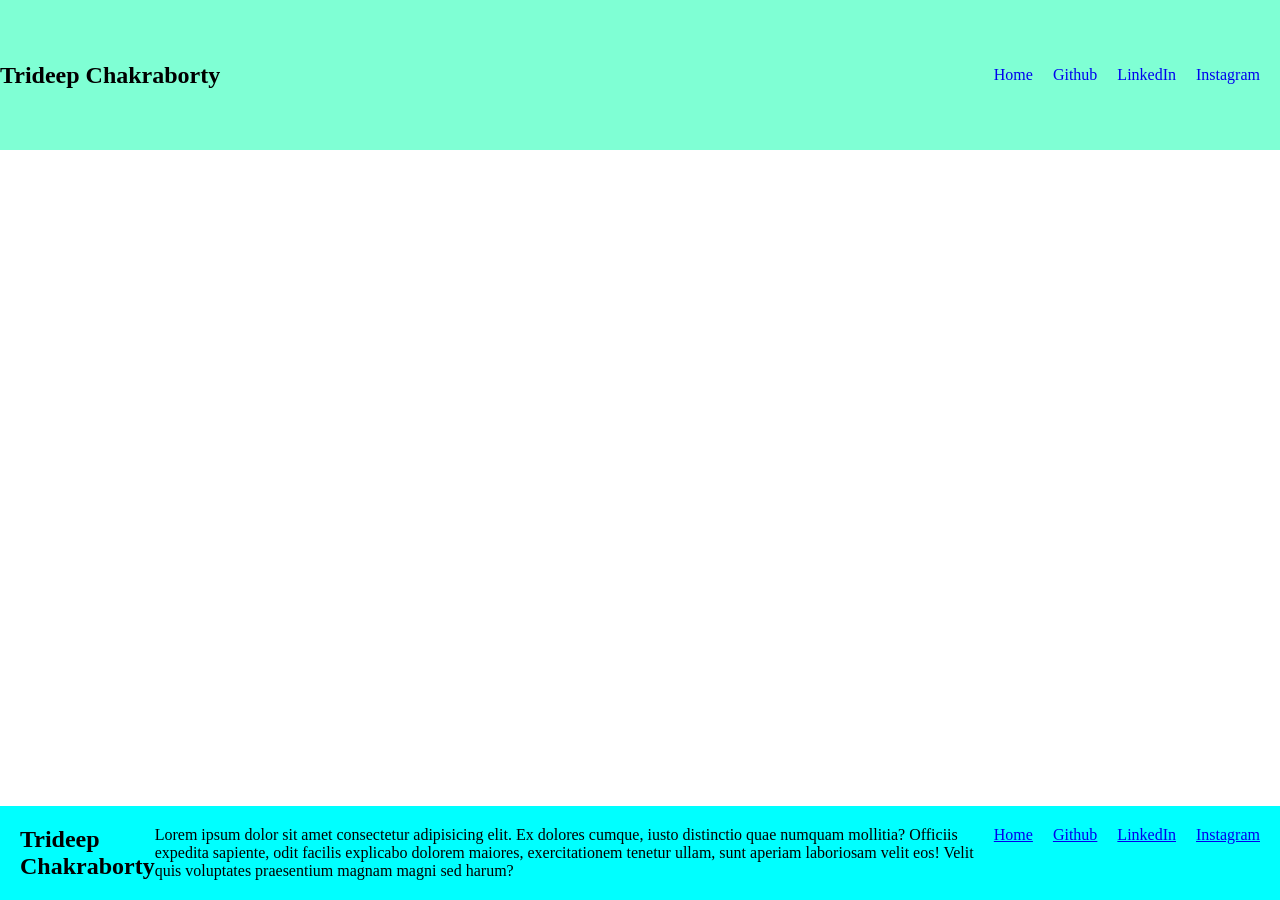
<file: project10/index.html>
<!DOCTYPE html>
<html lang="en">
<head>
    <meta charset="UTF-8">
    <meta name="viewport" content="width=device-width, initial-scale=1.0">
    <title>Portfolio Header and Footer with Advanced Flexbox</title>
    <link rel="stylesheet" href="style.css">
</head>
<body>
    <header>
        <h2>Trideep Chakraborty</h2>
        <nav>
            <a href="#">Home</a>
            <a href="#">Github</a>
            <a href="#">LinkedIn</a>
            <a href="#">Instagram</a>
        </nav>
    </header>

    <footer>
        <h2>Trideep Chakraborty</h2>
        <div class="para">
            <p>Lorem ipsum dolor sit amet consectetur adipisicing elit. Ex dolores cumque, iusto distinctio quae numquam mollitia? Officiis expedita sapiente, odit facilis explicabo dolorem maiores, exercitationem tenetur ullam, sunt aperiam laboriosam velit eos! Velit quis voluptates praesentium magnam magni sed harum?</p>
        </div>
        <div class="links">
            <a href="#">Home</a>
            <a href="#">Github</a>
            <a href="#">LinkedIn</a>
            <a href="#">Instagram</a>
        </div>
    </footer>
</body>
</html>
</file>
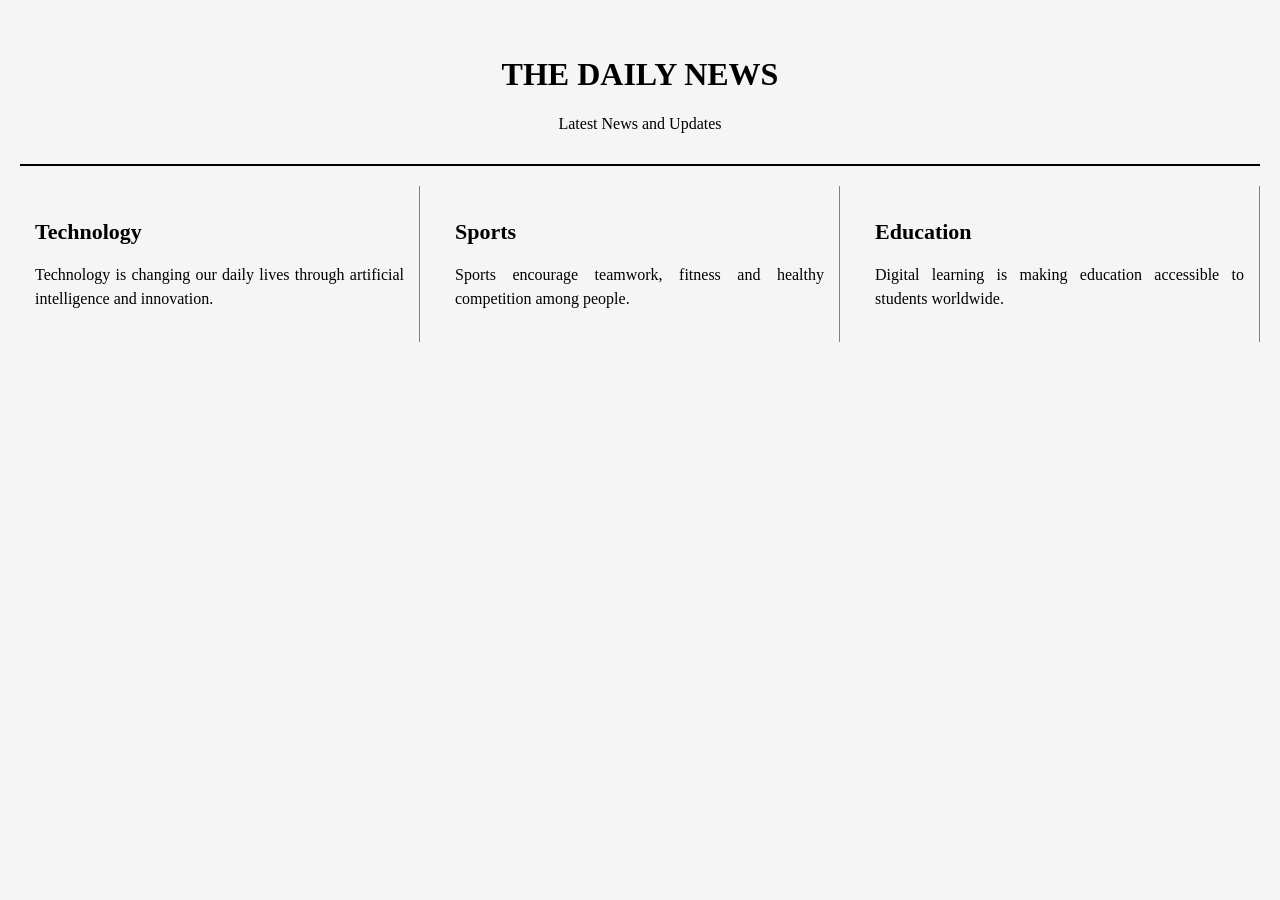
<file: project11/index.html>
<!DOCTYPE html>
<html>
<head>
    <title>Daily News</title>
    <link rel="stylesheet" href="style.css">
</head>
<body>

    <header>
        <h1>THE DAILY NEWS</h1>
        <p>Latest News and Updates</p>
    </header>

    <main class="container">

        <div class="article">
            <h2>Technology</h2>
            <p>Technology is changing our daily lives through
            artificial intelligence and innovation.</p>
        </div>

        <div class="article">
            <h2>Sports</h2>
            <p>Sports encourage teamwork, fitness and
            healthy competition among people.</p>
        </div>

        <div class="article">
            <h2>Education</h2>
            <p>Digital learning is making education
            accessible to students worldwide.</p>
        </div>

    </main>

</body>
</html>
</file>
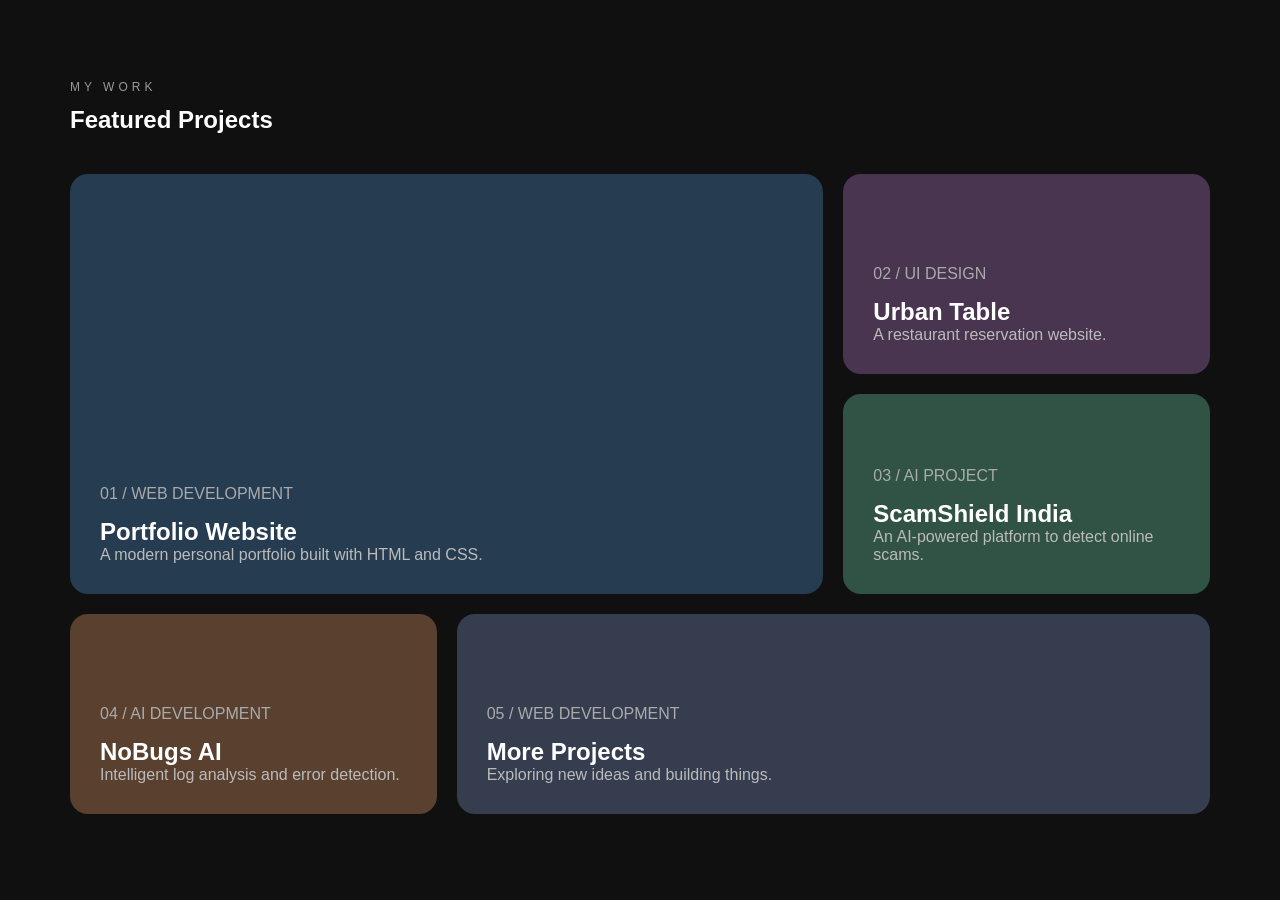
<file: project12/index.html>
<!DOCTYPE html>
<html lang="en">
<head>
    <meta charset="UTF-8">
    <meta name="viewport" content="width=device-width, initial-scale=1.0">
    <title>My Projects</title>
    <link rel="stylesheet" href="style.css">
</head>
<body>

    <section class="projects">

        <div class="section-heading">
            <p>MY WORK</p>
            <h1>Featured Projects</h1>
        </div>

        <div class="project-grid">

            <div class="project-card project-one">
                <span>01 / WEB DEVELOPMENT</span>
                <h2>Portfolio Website</h2>
                <p>A modern personal portfolio built with HTML and CSS.</p>
            </div>

            <div class="project-card project-two">
                <span>02 / UI DESIGN</span>
                <h2>Urban Table</h2>
                <p>A restaurant reservation website.</p>
            </div>

            <div class="project-card project-three">
                <span>03 / AI PROJECT</span>
                <h2>ScamShield India</h2>
                <p>An AI-powered platform to detect online scams.</p>
            </div>

            <div class="project-card project-four">
                <span>04 / AI DEVELOPMENT</span>
                <h2>NoBugs AI</h2>
                <p>Intelligent log analysis and error detection.</p>
            </div>

            <div class="project-card project-five">
                <span>05 / WEB DEVELOPMENT</span>
                <h2>More Projects</h2>
                <p>Exploring new ideas and building things.</p>
            </div>

        </div>

    </section>

</body>
</html>
</file>
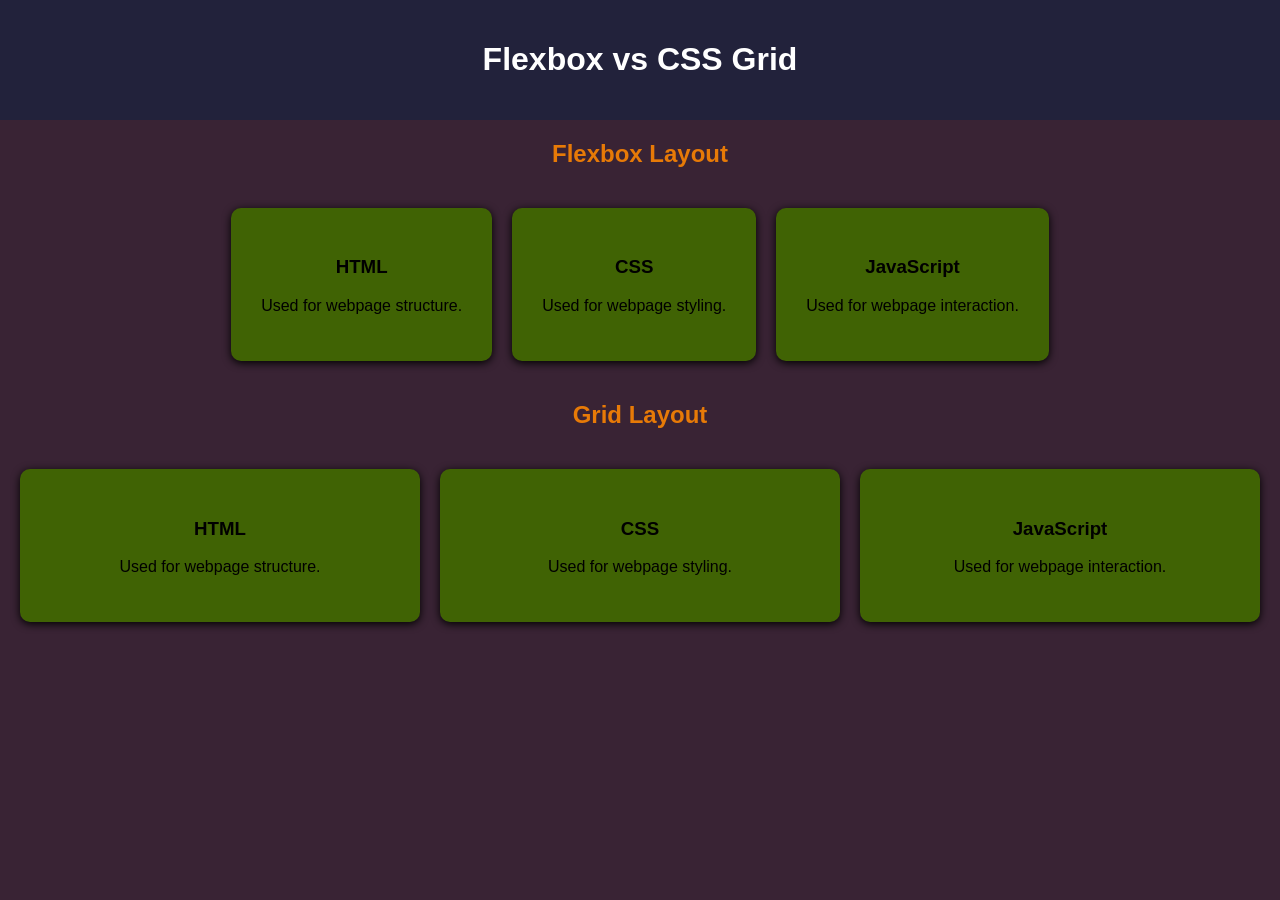
<file: project13/index.html>
<!DOCTYPE html>
<html>
<head>
    <title>Flexbox vs Grid</title>
    <link rel="stylesheet" href="style.css">
</head>

<body>

    <header>
        <h1>Flexbox vs CSS Grid</h1>
    </header>

    <h2>Flexbox Layout</h2>

    <div class="flex-container">

        <div class="card">
            <h3>HTML</h3>
            <p>Used for webpage structure.</p>
        </div>

        <div class="card">
            <h3>CSS</h3>
            <p>Used for webpage styling.</p>
        </div>

        <div class="card">
            <h3>JavaScript</h3>
            <p>Used for webpage interaction.</p>
        </div>

    </div>

    <h2>Grid Layout</h2>

    <div class="grid-container">

        <div class="card">
            <h3>HTML</h3>
            <p>Used for webpage structure.</p>
        </div>

        <div class="card">
            <h3>CSS</h3>
            <p>Used for webpage styling.</p>
        </div>

        <div class="card">
            <h3>JavaScript</h3>
            <p>Used for webpage interaction.</p>
        </div>

    </div>

</body>
</html>
</file>
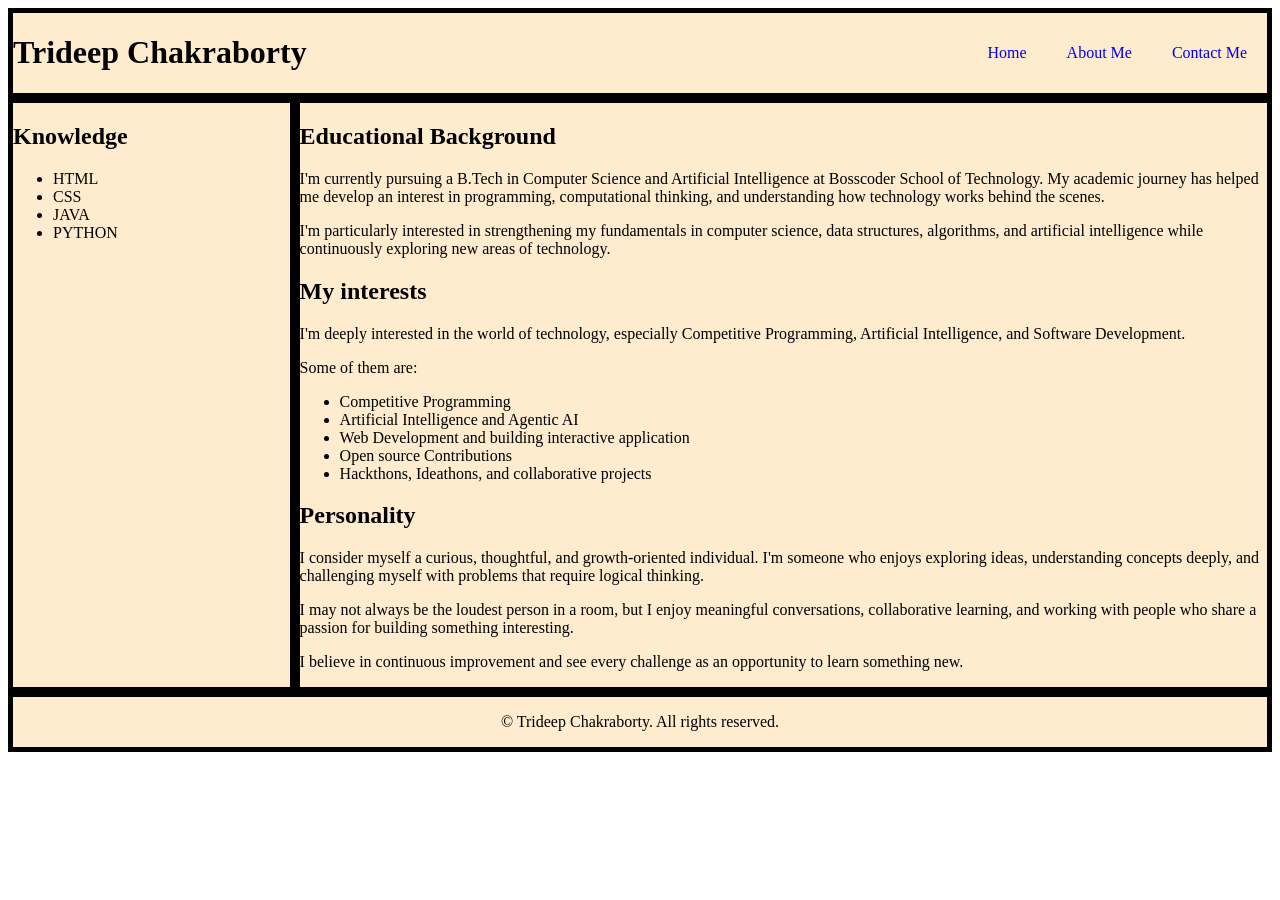
<file: project5/index.html>
<!DOCTYPE html>
<html lang="en">
<head>
    <meta charset="UTF-8">
    <meta name="viewport" content="width=device-width, initial-scale=1.0">
    <title>Semantic Bio Page</title>
    <link rel="stylesheet" href="style.css">
</head>
<body>
    <header>
        <h1>Trideep Chakraborty</h1>
        <div class="navbar">
            <a href="#">Home</a><a href="#">About Me</a><a href="#">Contact Me</a>
        </div>
    </header>

    <main>
        <aside>
            <h2>Knowledge</h2>
            <ul>
                <li>HTML</li>
                <li>CSS</li>
                <li>JAVA</li>
                <li>PYTHON</li>
            </ul>
        </aside>

        <section>
            <div class="education">
                <h2>Educational Background</h2>
                <p>I'm currently pursuing a B.Tech in Computer Science and Artificial Intelligence at Bosscoder School of Technology. My academic journey has helped me develop an interest in programming, computational thinking, and understanding how technology works behind the scenes.</p>

                <p>I'm particularly interested in strengthening my fundamentals in computer science, data structures, algorithms, and artificial intelligence while continuously exploring new areas of technology.</p>
            </div>

            <div class="interests">
                <h2>My interests</h2>
                <p>I'm deeply interested in the world of technology, especially Competitive Programming, Artificial Intelligence, and Software Development.
                <p>Some of them are:</p>
                <ul>
                    <li>Competitive Programming</li>
                    <li>Artificial Intelligence and Agentic AI</li>
                    <li>Web Development and building interactive application</li>
                    <li>Open source Contributions</li>
                    <li>Hackthons, Ideathons, and collaborative projects</li>
                </ul>
            </div>

            <div class="personality">
                <h2>Personality</h2>
                <p>I consider myself a curious, thoughtful, and growth-oriented individual. I'm someone who enjoys exploring ideas, understanding concepts deeply, and challenging myself with problems that require logical thinking.</p>
                <p>I may not always be the loudest person in a room, but I enjoy meaningful conversations, collaborative learning, and working with people who share a passion for building something interesting.</p>

                <p>I believe in continuous improvement and see every challenge as an opportunity to learn something new.</p>
            </div>
        </section>
    </main>

    <footer>
        <p>&copy; Trideep Chakraborty. All rights reserved. </p>
    </footer>
</body>
</html>
</file>
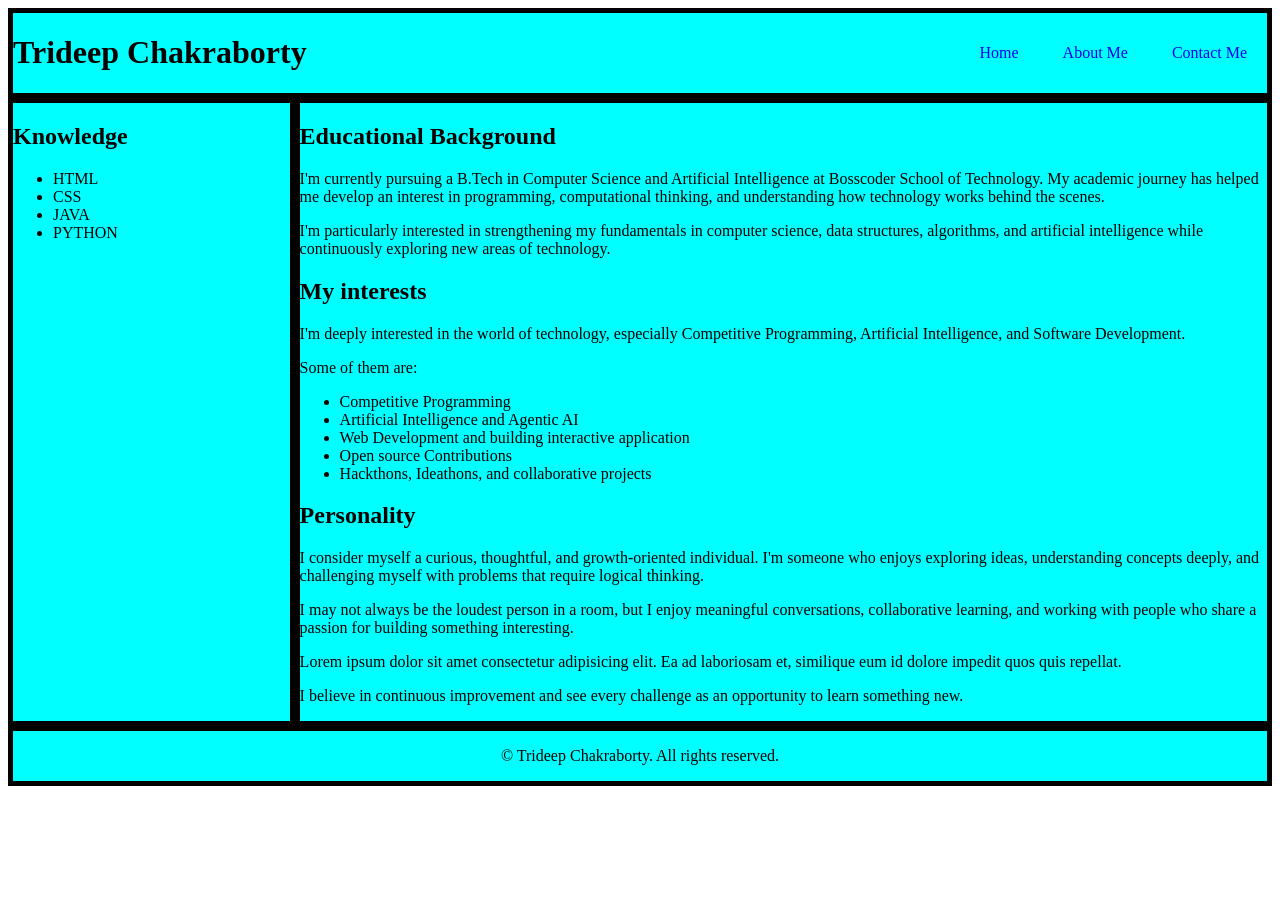
<file: project6/index.html>
<!DOCTYPE html>
<html lang="en">
<head>
    <meta charset="UTF-8">
    <meta name="viewport" content="width=device-width, initial-scale=1.0">
    <title>Portfolio Page Structure</title>
    <link rel="stylesheet" href="style.css">
</head>
<body>
    <header>
        <h1>Trideep Chakraborty</h1>
        <div class="navbar">
            <a href="#">Home</a>
            <a href="#">About Me</a>
            <a href="#">Contact Me</a>
        </div>
    </header>

    <main>
        <aside>
            <h2>Knowledge</h2>
            <ul>
                <li>HTML</li>
                <li>CSS</li>
                <li>JAVA</li>
                <li>PYTHON</li>
            </ul>
        </aside>

        <section>
            <div class="education">
                <h2>Educational Background</h2>
                <p>I'm currently pursuing a B.Tech in Computer Science and Artificial Intelligence at Bosscoder School of Technology. My academic journey has helped me develop an interest in programming, computational thinking, and understanding how technology works behind the scenes.</p>

                <p>I'm particularly interested in strengthening my fundamentals in computer science, data structures, algorithms, and artificial intelligence while continuously exploring new areas of technology.</p>
            </div>

            <div class="interests">
                <h2>My interests</h2>
                <p>I'm deeply interested in the world of technology, especially Competitive Programming, Artificial Intelligence, and Software Development.
                <p>Some of them are:</p>
                <ul>
                    <li>Competitive Programming</li>
                    <li>Artificial Intelligence and Agentic AI</li>
                    <li>Web Development and building interactive application</li>
                    <li>Open source Contributions</li>
                    <li>Hackthons, Ideathons, and collaborative projects</li>
                </ul>
            </div>

            <div class="personality">
                <h2>Personality</h2>
                <p>I consider myself a curious, thoughtful, and growth-oriented individual. I'm someone who enjoys exploring ideas, understanding concepts deeply, and challenging myself with problems that require logical thinking.</p>
                <p>I may not always be the loudest person in a room, but I enjoy meaningful conversations, collaborative learning, and working with people who share a passion for building something interesting.</p>
                <p>Lorem ipsum dolor sit amet consectetur adipisicing elit. Ea ad laboriosam et, similique eum id dolore impedit quos quis repellat.</p>
                <p>I believe in continuous improvement and see every challenge as an opportunity to learn something new.</p>
            </div>
        </section>
    </main>

    <footer>
        <p>&copy; Trideep Chakraborty. All rights reserved. </p>
    </footer>
</body>
</html>
</file>
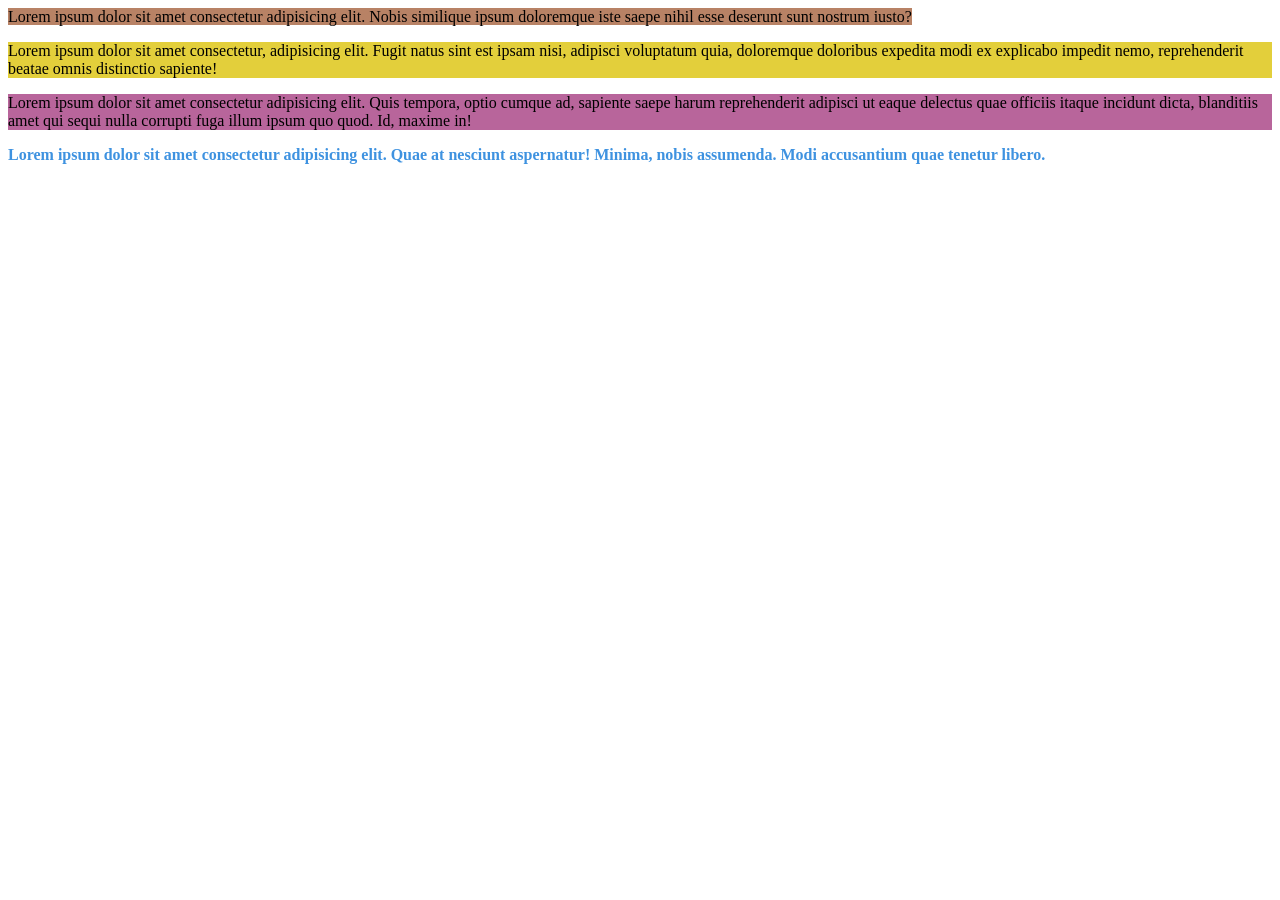
<file: project7/index.html>
<!DOCTYPE html>
<html lang="en">
<head>
    <meta charset="UTF-8">
    <meta name="viewport" content="width=device-width, initial-scale=1.0">
    <title>Tokens and Typography</title>
    <link rel="stylesheet" href="style.css">
</head>
<body>
    <p. class="para1">Lorem ipsum dolor sit amet consectetur adipisicing elit. Nobis similique ipsum doloremque iste saepe nihil esse deserunt sunt nostrum iusto?</p>
    <p class="para2">Lorem ipsum dolor sit amet consectetur, adipisicing elit. Fugit natus sint est ipsam nisi, adipisci voluptatum quia, doloremque doloribus expedita modi ex explicabo impedit nemo, reprehenderit beatae omnis distinctio sapiente!</p>
    <p class="para3">Lorem ipsum dolor sit amet consectetur adipisicing elit. Quis tempora, optio cumque ad, sapiente saepe harum reprehenderit adipisci ut eaque delectus quae officiis itaque incidunt dicta, blanditiis amet qui sequi nulla corrupti fuga illum ipsum quo quod. Id, maxime in!</p>
    <p class="para4">Lorem ipsum dolor sit amet consectetur adipisicing elit. Quae at nesciunt aspernatur! Minima, nobis assumenda. Modi accusantium quae tenetur libero.</p>
</body>
</html>
</file>
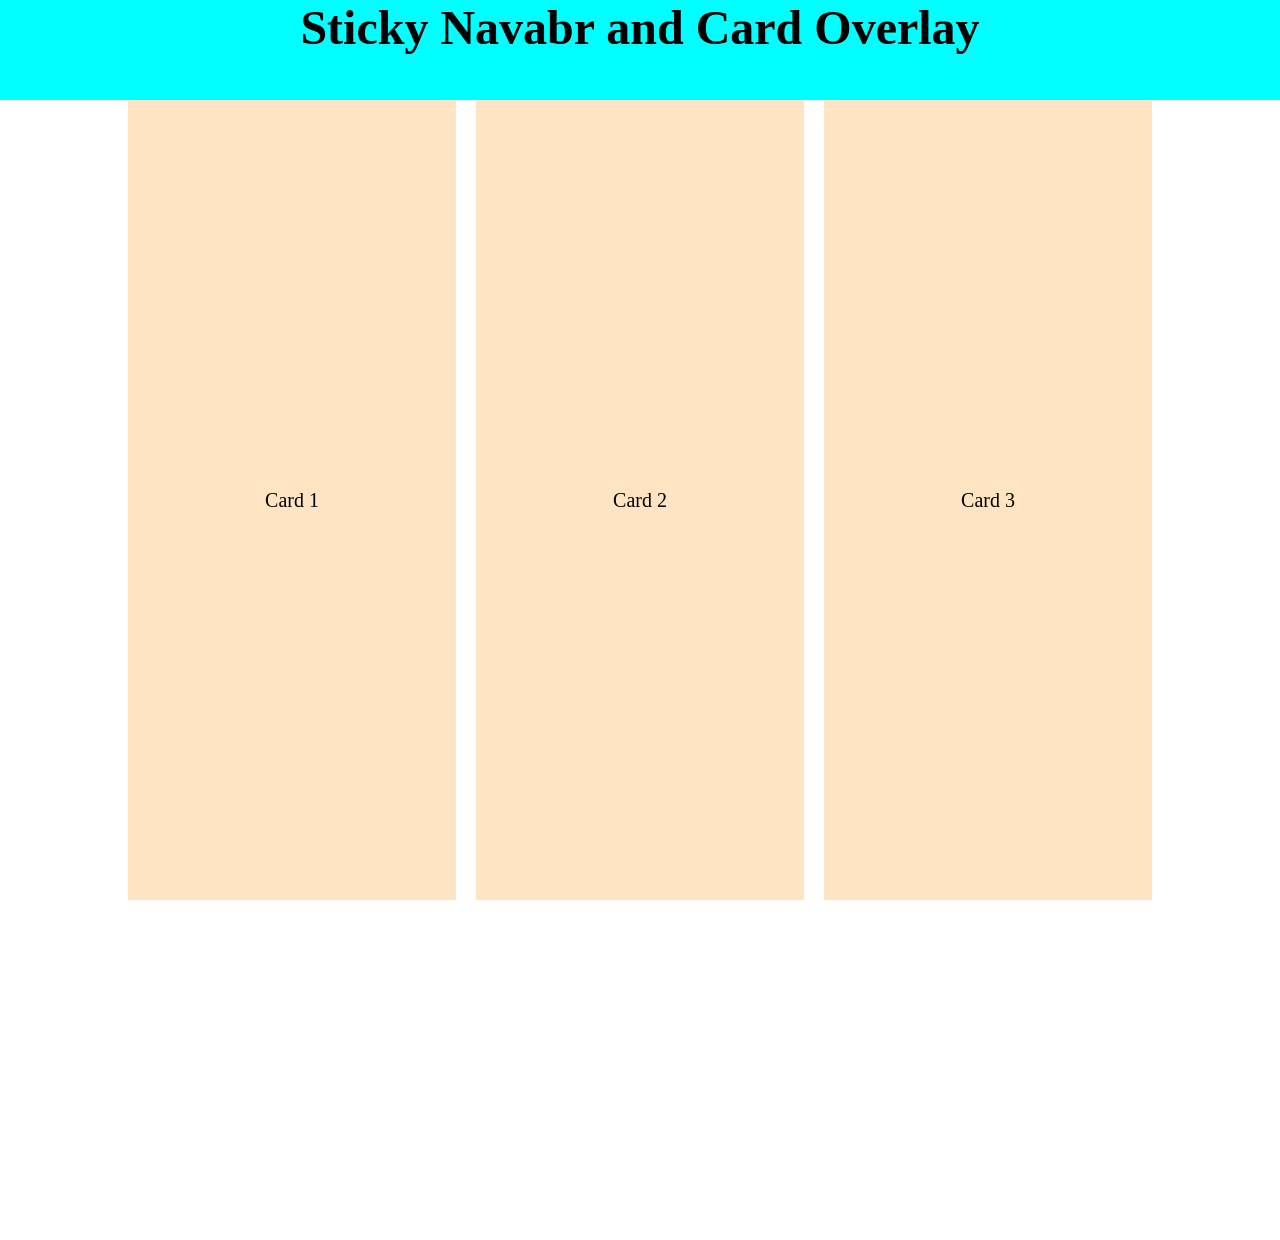
<file: project8/index.html>
<!DOCTYPE html>
<html lang="en">
<head>
    <meta charset="UTF-8">
    <meta name="viewport" content="width=device-width, initial-scale=1.0">
    <title>Sticky navbar and Card Overlay</title>
    <link rel="stylesheet" href="style.css">
</head>
<body>
    <header>
       <div class="head">
         <h2>Sticky Navabr and Card Overlay</h2>
       </div>
    </header>
    <main>
        <div class="card">
            <p>Card 1</p>
        </div>

        <div class="card">
            <p>Card 2</p>
        </div>

        <div class="card">
            <p>Card 3</p>
        </div>
    </main>
    <div class="extender"></div>
</body>
</html>
</file>
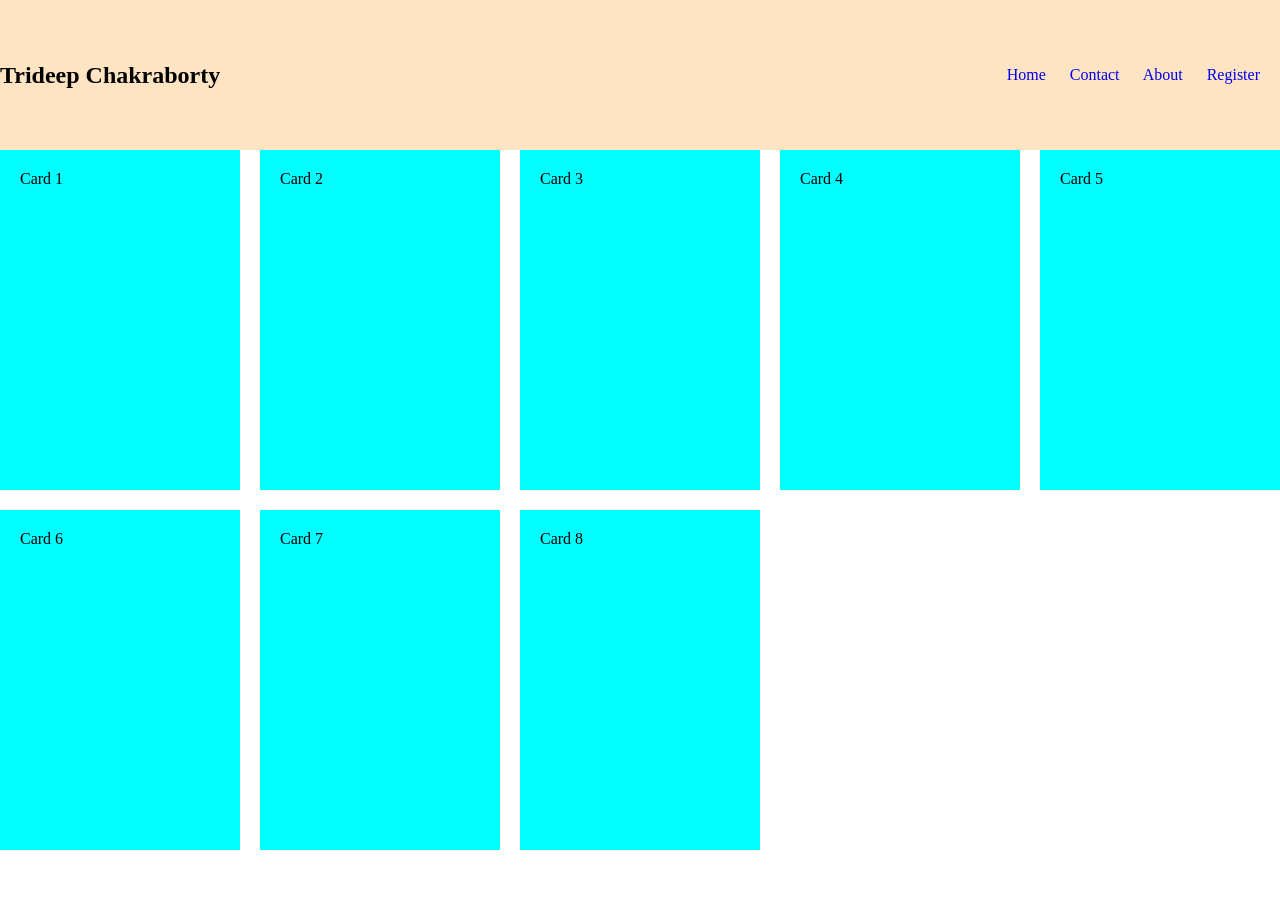
<file: project9/index.html>
<!DOCTYPE html>
<html lang="en">
<head>
    <meta charset="UTF-8">
    <meta name="viewport" content="width=device-width, initial-scale=1.0">
    <title>Responsive Navbar and card grid usijng flexbox</title>
    <link rel="stylesheet" href="style.css">
</head>
<body>
    <header>
        <h2>Trideep Chakraborty</h2>
       <nav>
        <a href="#">Home</a>
        <a href="#">Contact</a>
        <a href="#">About</a>
        <a href="#">Register</a>
       </nav>
    </header>
    <main>
        <div class="card">
            <p>Card 1</p>
        </div>

        <div class="card">
            <p>Card 2</p>
        </div>

        <div class="card">
            <p>Card 3</p>
        </div>
        <div class="card">
            <p>Card 4</p>
        </div>
        <div class="card">
            <p>Card 5</p>
        </div>
        <div class="card">
            <p>Card 6</p>
        </div>
        <div class="card">
            <p>Card 7</p>
        </div>
        <div class="card">
            <p>Card 8</p>
        </div>
    </main>
</body>
</html>
</file>
<file: project10/style.css>
*{
    margin: 0px;
    padding: 0px;
}
header{
    display: flex;
    justify-content: space-between;
    height: 150px;
    align-items: center;
    background-color: aquamarine;
}
nav a{
    margin-right: 20px;
    text-decoration: none;
}
footer{
    position: absolute;
    bottom: 0;
    display: flex;
    background-color: aqua;
    padding: 20px;
}
nav{
    display: flex;
    flex-direction: row;
}
.links{
    display: flex;
    gap: 20px;
    flex-direction: row;
}
@media (max-width: 600px) {
    header{
        flex-direction: column;
    }
    nav{
        flex-direction: column;
        text-align: center;

    }
    nav a{
        margin: 5px 0px;
    }
    footer{
        flex-direction: column;
    }
    .links{
        flex-direction: column;
        text-align: center;
    }
    .para{
        margin: 20px 0px;
    }
    .links a{
        margin: 5px 0px;
    }
}
</file>
<file: project11/style.css>
body {
    font-family: Georgia, serif;
    margin: 20px;
    background-color: #f5f5f5;
}

header {
    text-align: center;
    border-bottom: 2px solid black;
    padding: 15px;
}

.container {
    display: grid;
    grid-template-columns: repeat(3, 1fr);
    gap: 20px;
    margin-top: 20px;
}

.article {
    padding: 15px;
    border-right: 1px solid gray;
}

.article h2 {
    font-size: 22px;
}

.article p {
    line-height: 1.5;
    text-align: justify;
}
</file>
<file: project12/style.css>
* {
    margin: 0;
    padding: 0;
    box-sizing: border-box;
}

body {
    background: #101010;
    color: white;
    font-family: Arial, sans-serif;
}

.projects {
    max-width: 1200px;
    margin: auto;
    padding: 80px 30px;
}

.section-heading {
    margin-bottom: 40px;
}

.section-heading p {
    color: #999;
    letter-spacing: 4px;
    font-size: 12px;
    margin-bottom: 12px;
}

/* GRID CONTAINER */

.project-grid {
    display: grid;

    grid-template-columns: repeat(3, 1fr);

    grid-template-rows: repeat(3, 200px);

    gap: 20px;
}

/* COMMON CARD STYLING */

.project-card {
    padding: 30px;
    border-radius: 18px;

    display: flex;
    flex-direction: column;
    justify-content: flex-end;

    background: #202020;
}

.project-card span {
    color: #aaa;
    margin-bottom: 15px;
}

.project-card p {
    color: #bbb;
}


/* ADVANCED GRID POSITIONING */

.project-one {
    grid-column: 1 / 3;
    grid-row: 1 / 3;
    background: #263c50;
}

.project-two {
    grid-column: 3 / 4;
    grid-row: 1 / 2;
    background: #49354f;
}

.project-three {
    grid-column: 3 / 4;
    grid-row: 2 / 3;
    background: #315345;
}

.project-four {
    grid-column: 1 / 2;
    grid-row: 3 / 4;
    background: #59402f;
}

.project-five {
    grid-column: 2 / 4;
    grid-row: 3 / 4;
    background: #353d4e;
}

/* HOVER EFFECT */

.project-card:hover {
    background: #454545;
}


@media (max-width: 500px) {

    .project-grid {

        grid-template-columns: 1fr;
        /* single columns only */
    }


    .project-card {
        grid-column: 1 / -1;
        min-height: 220px;
    }

}
</file>
<file: project13/style.css>
body {
    margin: 0;
    font-family: Arial;
    background-color: #392334;
}

header {
    background-color: #22223b;
    color: white;
    text-align: center;
    padding: 20px;
}

h2 {
    text-align: center;
    color: #e77a07;
}

/* Flexbox Layout */

.flex-container {
    display: flex;
    justify-content: center;
    gap: 20px;
    flex-wrap: wrap;
    padding: 20px;
}

/* Grid Layout */

.grid-container {
    display: grid;
    grid-template-columns: repeat(3, 1fr);
    gap: 20px;
    padding: 20px;
}

.card {
    background-color: rgb(64, 99, 4);
    padding: 30px;
    text-align: center;
    border-radius: 10px;
    box-shadow: 0 2px 8px #000;
}

@media (max-width: 600px) {
    .grid-container {
        grid-template-columns: 1fr;
    }
}
</file>
<file: project5/style.css>
main{
    display: flex;
}
header{
    display: flex;
    justify-content: space-between;
    align-items: center;
}
.navbar a{
    margin: 0px 20px;
    text-decoration: none;
}
aside{
    width: 40%;
}
footer{
    text-align: center;
    
}
aside,footer,section,header{
    background-color: blanchedalmond;
    border: 5px solid black;
}
</file>
<file: project6/style.css>
main{
    display: flex;
}
header{
    display: flex;
    justify-content: space-between;
    align-items: center;
}
.navbar a{
    margin: 0px 20px;
    text-decoration: none;
}
aside{
    width: 40%;
}
footer{
    text-align: center;
    
}
aside,footer,section,header{
    background-color:aqua;
    border: 5px solid black;
}
</file>
<file: project7/style.css>
:root{
    --background1: #B88265;
    --background2: #B8659B;
    --background3: #E3CF3B;

    --color1: #3E41E0;
    --color2: #3E92E0;
    --font: bolder;


}

.para1{
    background-color: var(--background1);
}
.para2{
    background-color: var(--background3);
}
.para3{
    background-color: var(--background2);
}
.para4{
    color: var(--color2);
    font-weight: var(--font);
}
</file>
<file: project8/style.css>
*{
    margin: 0px ;
    padding: 0px;
    box-sizing: border-box;
}
header{
    position: sticky;
    background-color: aqua;
    font-size: 2rem;
    z-index: 20;
    top: 0;
    height: 100px;
}
.head{
       text-align: center;
}
main{
    display: flex;
    width: 80%;
    margin: 0 auto;
    gap: 20px;
    justify-content: space-around;
}
.card{
    width: 400px;
    background-color: bisque;
    height: 800px;
    display: flex;
    font-size: 20px;
    align-items: center;
    justify-content: center;

}
.extender{
    height: 340px;
}
</file>
<file: project9/style.css>
*{
    margin: 0;
    padding: 0px;
}
header{
    background-color: bisque;
    height: 150px;
    display: flex;
    justify-content: space-between;
    align-items: center;

    display: flex;
    flex-wrap: wrap;
}

header a{
    margin-right: 20px;
    text-decoration: none;
}
main{
    display: flex;
    gap: 20px;
    flex-wrap: wrap;
}
.card{
    height: 300px;
    width: 200px;
    padding: 20px;
    background-color: aqua;
}
</file>
